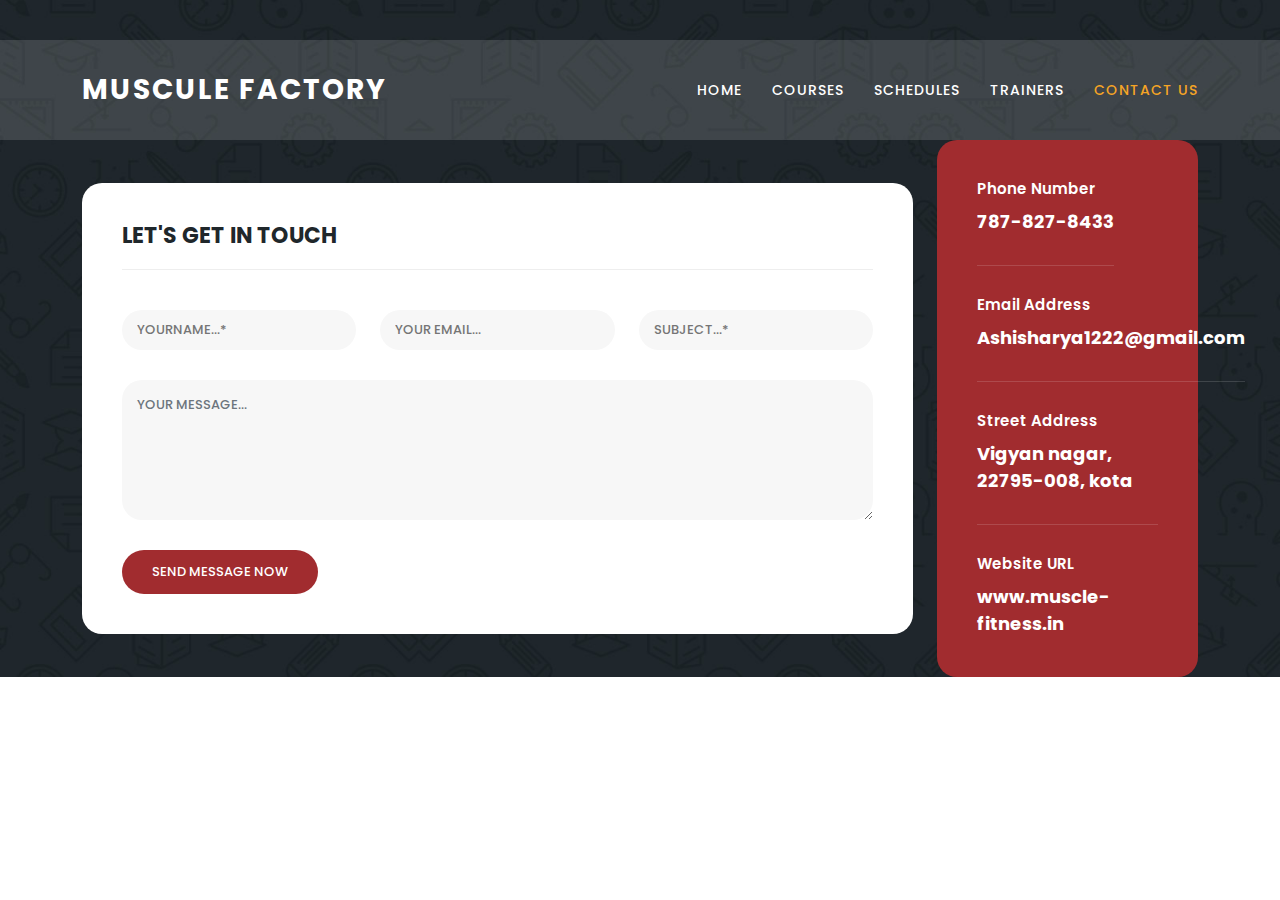
<file: muscle factory/contact-us.html>
<!DOCTYPE html>
<html lang="en">

  <head>

    <meta charset="utf-8">
    <meta name="viewport" content="width=device-width, initial-scale=1, shrink-to-fit=no">
    <link href="https://fonts.googleapis.com/css?family=Poppins:100,200,300,400,500,600,700,800,900" rel="stylesheet">

    <title>Muscule factory-contact-us</title>

 
    <link href="vendor/bootstrap/css/bootstrap.min.css" rel="stylesheet">


 
    <link rel="stylesheet" href="assets/css/fontawesome.css">
    <link rel="stylesheet" href="assets/css/muscle-factory.css">
 
  </head>

<body>



 <!-- ***** Header Area Start ***** -->
  <header class="header-area header-sticky">
      <div class="container">
          <div class="row">
              <div class="col-lg-12 col-md-12 col-sm-12 col-xs-12">
                  <nav class="main-nav">
                      <!-- ***** Logo Start ***** -->
                      <a href="index.html" class="logo">
                         Muscule factory
                      </a>
                      <!-- ***** Logo End ***** -->
                      <!-- ***** Menu Start ***** -->
                      <ul class="nav">
                          <li><a href="index.html">Home</a></li>
                          <li><a href="courses.html">courses</a></li>
                          <li><a href="schedules.html">schedules</a></li>
                          <li><a href="trainers.html">trainers</a></li>
                          <li><a href="contact-us.html" class="active">Contact Us</a></li> 
                      </ul>        

                      <!-- ***** Menu End ***** -->
                  </nav>
              </div>
          </div>
      </div>
  </header>
  <!-- ***** Header Area End ***** -->



  <section class="contact-us" id="contact">
    <div class="container">
      <div class="row">
        <div class="col-lg-9 align-self-center">
          <div class="row">
            <div class="col-lg-12">
              <form id="contact" action="" method="post">
                <div class="row">
                  <div class="col-lg-12">
                    <h2>Let's get in touch</h2>
                  </div>
                  <div class="col-lg-4">
                    <fieldset>
                      <input name="name" type="text" id="name" placeholder="YOURNAME...*" required="">
                    </fieldset>
                  </div>
                  <div class="col-lg-4">
                    <fieldset>
                    <input name="email" type="text" id="email" pattern="[^ @]*@[^ @]*" placeholder="YOUR EMAIL..." required="">
                  </fieldset>
                  </div>
                  <div class="col-lg-4">
                    <fieldset>
                      <input name="subject" type="text" id="subject" placeholder="SUBJECT...*" required="">
                    </fieldset>
                  </div>
                  <div class="col-lg-12">
                    <fieldset>
                      <textarea name="message" type="text" class="form-control" id="message" placeholder="YOUR MESSAGE..." required=""></textarea>
                    </fieldset>
                  </div>
                  <div class="col-lg-12">
                    <fieldset>
                      <button type="submit" id="form-submit" class="button">SEND MESSAGE NOW</button>
                    </fieldset>
                  </div>
                </div>
              </form>
            </div>
          </div>
        </div>
        <div class="col-lg-3">
          <div class="right-info">
            <ul>
              <li>
                <h6>Phone Number</h6>
                <span>787-827-8433</span>
              </li>
              <li>
                <h6>Email Address</h6>
                <span>Ashisharya1222@gmail.com</span>
              </li>
              <li>
                <h6>Street Address</h6>
                <span>Vigyan nagar, 22795-008, kota</span>
              </li>
              <li>
                <h6>Website URL</h6>
                <span>www.muscle-fitness.in</span>
              </li>
            </ul>
          </div>
        </div>
      </div>
    </div>
    
  </section>


</body>
</html>
</file>
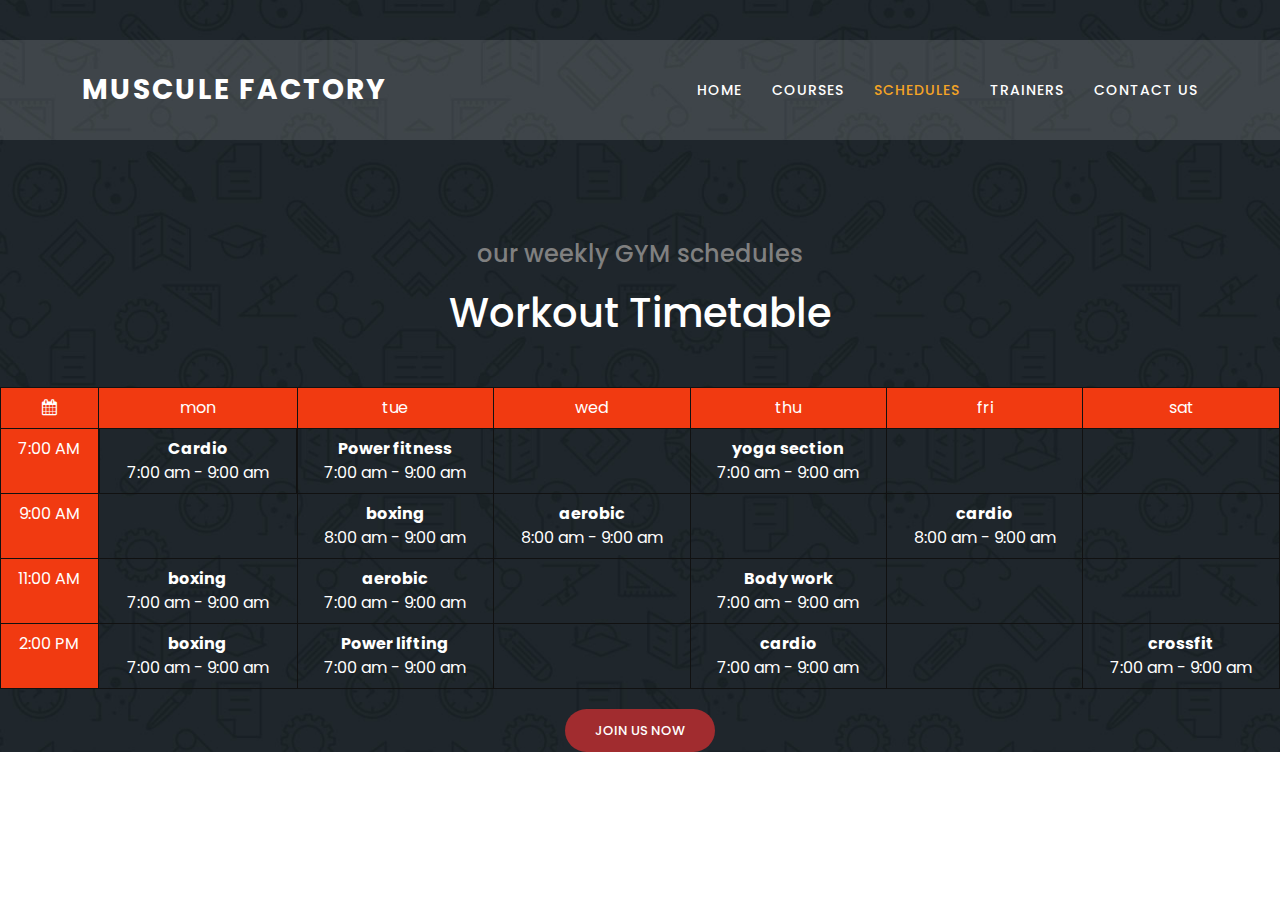
<file: muscle factory/schedules.html>
<!DOCTYPE html>
<html lang="en">

  <head>

    <meta charset="utf-8">
    <meta name="viewport" content="width=device-width, initial-scale=1, shrink-to-fit=no">
    <link href="https://fonts.googleapis.com/css?family=Poppins:100,200,300,400,500,600,700,800,900" rel="stylesheet">

    <title>Muscule factory-schedules</title>

 
    <link href="vendor/bootstrap/css/bootstrap.min.css" rel="stylesheet">


 
    <link rel="stylesheet" href="assets/css/fontawesome.css">
    <link rel="stylesheet" href="assets/css/muscle-factory.css">
   
  </head>

<body>



<!-- ***** Header Area Start ***** -->
  <header class="header-area header-sticky">
      <div class="container">
          <div class="row">
              <div class="col-lg-12 col-md-12 col-sm-12 col-xs-12">
                  <nav class="main-nav">
                      <!-- ***** Logo Start ***** -->
                      <a href="index.html" class="logo">
                         Muscule factory
                      </a>
                      <!-- ***** Logo End ***** -->
                      <!-- ***** Menu Start ***** -->
                      <ul class="nav">
                          <li><a href="index.html">Home</a></li>
                          <li><a href="courses.html">courses</a></li>
                          <li><a href="schedules.html"  class="active">schedules</a></li>
                          <li><a href="trainers.html">trainers</a></li>
                          <li><a href="contact-us.html">Contact Us</a></li> 
                      </ul>        

                      <!-- ***** Menu End ***** -->
                  </nav>
              </div>
          </div>
      </div>
  </header>
  <!-- ***** Header Area End ***** -->



  <section class="contact-us" id="contact">

    <h4 style="color: grey; margin-top: 100px; text-align: center;">our weekly GYM schedules</h4>
    <h1 style="text-align: center; margin-top: 20px; color: white;">Workout Timetable</h1>

    <table class="table table-bordered table-responsive " style="display: table; border:1px solid #111; text-align: center; margin-top: 50px; " >

      <tr style="color: white; background-color: #f13a11; ">
      <td><i class="fa fa-calendar"></i></td>
      <td>mon</td>
      <td>tue</td>
      <td>wed</td>
      <td>thu</td>
      <td>fri</td>
      <td>sat</td>
      </tr>

       <tr style="color: white; ">
      <td style="background-color: #f13a11;">7:00 AM</td>
      <td style="display: block; ">
        <strong>Cardio</strong><br>
        <span style="text-align: center;">7:00 am - 9:00 am</span>
      </td>
      <td>
        <strong>Power fitness</strong><br>
        <span style="text-align: center;">7:00 am - 9:00 am</span>
      </td>
      <td></td>
      <td>
        <strong>yoga section</strong><br>
        <span style="text-align: center;">7:00 am - 9:00 am</span>
      </td>
      <td></td>
      <td></td>
      </tr>

       <tr style="color: white;">
      <td style="background-color: #f13a11;">9:00 AM</td>
      <td></td>
      <td>
        <strong>boxing</strong><br>
        <span style="text-align: center;">8:00 am - 9:00 am</span>
      </td>
      <td>
        <strong>aerobic</strong><br>
        <span style="text-align: center;">8:00 am - 9:00 am</span>
      </td>
      <td></td>
      <td>
          <strong>cardio</strong><br>
        <span style="text-align: center;">8:00 am - 9:00 am</span>
      </td>
      <td></td>
      </tr>

       <tr style="color: white;">
      <td style="background-color: #f13a11;">11:00 AM</td>
      <td>
        <strong>boxing</strong><br>
        <span style="text-align: center;">7:00 am - 9:00 am</span>
      </td>
      <td>
        <strong>aerobic</strong><br>
        <span style="text-align: center;">7:00 am - 9:00 am</span>
      </td>
      <td></td>
      <td>
        <strong>Body work</strong><br>
        <span style="text-align: center;">7:00 am - 9:00 am</span>
      </td>
      <td></td>
      <td></td>
      </tr>

       <tr style="color: white;">
      <td style="background-color: #f13a11;">2:00 PM</td>
      <td>
        <strong>boxing</strong><br>
        <span style="text-align: center;">7:00 am - 9:00 am</span>
      </td>
      <td>
        <strong>Power lifting</strong><br>
        <span style="text-align: center;">7:00 am - 9:00 am</span>
      </td>
      <td></td>
      <td>
        <strong>cardio</strong><br>
        <span style="text-align: center;">7:00 am - 9:00 am</span>
      </td>
      <td></td>
      <td>
        <strong>crossfit</strong><br>
        <span style="text-align: center;">7:00 am - 9:00 am</span>
      </td>
      </tr>



      

    </table>

    <div class="main-button-red" style="text-align: center; margin-top: 20px;">
              <a href="contact-us.html">join us now</a>
            </div>

    
    
  </section>

 

</body>
</html>
</file>
<file: muscle factory/assets/css/muscle-factory.css>
@import url("https://fonts.googleapis.com/css?family=Poppins:100,200,300,400,500,600,700,800,900");
/* 
---------------------------------------------
reset
--------------------------------------------- 
*/




html, body, div, span, applet, object, iframe, h1, h2, h3, h4, h5, h6, p, blockquote, div
      pre, a, abbr, acronym, address, big, cite, code, del, dfn, em, font, img, ins, kbd, q,
      s, samp, small, strike, strong, sub, sup, tt, var, b, u, i, center, dl, dt, dd, ol, ul, li,
      figure, header, nav, section, article, aside, footer, figcaption {margin: 0;padding: 0; border: 0; outline: 0;}

      header, nav, section, article, aside, footer, hgroup {display: block;}


      html, body {font-family: 'Poppins', sans-serif;font-weight: 400;background-color: #fff;font-size: 16px;}

      a {text-decoration: none !important;color: #3CF;}

      a:hover {color: #FC3;}

      h1, h2, h3, h4, h5, h6 { margin-top: 0px;margin-bottom: 0px; }

      ul { margin-bottom: 0px;}

      p { font-size: 14px; line-height: 25px; color: #2a2a2a;}

      img {width: 100%;overflow: hidden;}





html,
body {
  background: #fff;
  font-family: 'Poppins', sans-serif;
}

.main-button-red a {
  font-size: 13px;
  color: #fff;
  background-color: #a12c2f;
  padding: 12px 30px;
  display: inline-block;
  border-radius: 22px;
  font-weight: 500;
  text-transform: uppercase;
  transition: all .3s;
}

.main-button-red a:hover {
  opacity: 0.9;
}

.section-heading h2 {
  line-height: 40px;
  margin-top: 0px;
  margin-bottom: 50px; 
  padding-bottom: 20px;
  border-bottom: 1px solid rgba(250,250,250,0.15);
  font-size: 22px;
  font-weight: 700;
  text-transform: uppercase;
  color: #fff;
}


/* 
---------------------------------------------
header
--------------------------------------------- 
*/




.header-area {
  background-color: rgba(250,250,250,0.15);
  position: absolute;
  top: 40px;
  left: 0;
  right: 0;
  z-index: 100;
  
}

.header-area .main-nav .logo {
  line-height: 100px;
  color: #fff;
  font-size: 28px;
  font-weight: 700;
  text-transform: uppercase;
  letter-spacing: 2px;
  float: left;
 
}

.background-header .main-nav .logo {
  line-height: 75px;
}

.background-header .nav {
  margin-top: 20px; 
}

.header-area .main-nav .nav {
  float: right;
  margin-top: 30px;
  margin-right: 0px;
  background-color: transparent;
  
}

.header-area .main-nav .nav li {
  padding-left: 15px;
  padding-right: 15px;
}

.header-area .main-nav .nav li:last-child {
  padding-right: 0px;
}

.header-area .main-nav .nav li a {
  display: block;
  font-weight: 500;
  font-size: 14px;
  text-transform: uppercase;
  color: #fff;
  height: 40px;
  line-height: 40px;
  border: transparent;
  letter-spacing: 1px;
}

.header-area .main-nav .nav li:hover a,
.header-area .main-nav .nav li a.active {
  color: #f5a425;
}

.header-area .nav {
  margin-top: 30px;
}

.header-area.header-sticky .nav li a.active {
  color: #f5a425;
}

@media (max-width: 1200px) {
  .header-area .main-nav .nav li {
    padding-left: 7px;
    padding-right: 7px;
  }
  .header-area .main-nav:before {
    display: none;
  }
}

@media (max-width: 767px) {
  .header-area .main-nav .logo {
    color: #1e1e1e;
  }

  .header-area.header-sticky .nav li a:hover,
  .header-area.header-sticky .nav li a.active {
    color: #f5a425;
    opacity: 1;
  }

  .header-area {
    background-color: #f7f7f7;
    padding: 0px 15px;
    height: 100px;
    box-shadow: none;
    text-align: center;
  }
 
  .header-area .main-nav {
    overflow: hidden;
  }
  .header-area .main-nav .nav {
    float: none;
    width: 100%;
    display: block;
    margin-left: 0px;
  }
 
  .header-area.header-sticky .nav {
    margin-top: 100px;
  }
  .header-area .main-nav .nav li {
    width: 100%;
    background: #fff;
    border-bottom: 1px solid #eee;
    padding-left: 0px;
    padding-right: 0px ;
  }
  .header-area .main-nav .nav li a {
    height: 50px ;
    line-height: 50px ;
    padding: 0px ;
    border: none ;
    background: #f7f7f7 ;
    color: #191a20;
  }
  .header-area .main-nav .nav li a:hover {
    background: #eee ;
    color: #f5a425;
  }
}


/* 
---------------------------------------------
banner
--------------------------------------------- 
*/

.main-banner {
  position: relative;
  max-height: 100%;
  overflow: hidden;
  margin-bottom: -7px;
}

#bg-video {
    min-width: 100%;
    min-height: 100vh;
    max-width: 100%;
    max-height: 100vh;
    object-fit: cover;
    z-index: -1;
}

#bg-video::-webkit-media-controls {
    display: none !important;
}

.video-overlay {
    position: absolute;
    background-color: rgba(31,39,43,0.75);
    top: 0;
    left: 0;
    bottom: 0;
    right: 0;
    width: 100%;
}

.main-banner .caption {
  position: absolute;
  top: 50%;
  transform: translateY(-50%);
}

.main-banner .caption h6 {
  margin-top: 0px;
  font-size: 15px;
  text-transform: uppercase;
  font-weight: 600;
  color: #fff;
  letter-spacing: 1px;
}

.main-banner .caption h2 {
  margin-top: 20px;
  margin-bottom: 20px;
  font-size: 36px;
  text-transform: uppercase;
  font-weight: 800;
  color: #fff;
  letter-spacing: 1px;
}

.main-banner .caption h2 em {
  font-style: normal;
  color: #f5a425;
  font-weight: 900;
}

.main-banner .caption p {
  color: #fff;
  font-size: 14px;
  max-width: 570px;
}

.main-banner .caption .main-button-red {
  margin-top: 30px;
}

@media screen and (max-width: 767px) {

  .main-banner .caption h6 {
    font-weight: 500;
  }

  .main-banner .caption h2 {
    font-size: 36px;
  }

}

/*
--------------------------------------------
speci
--------------------------------------------
*/

section.speci-section{
  background-image: url(../images/meetings-page-bg.jpg);
  background-position: center center;
  background-attachment: fixed;
  background-repeat: no-repeat;
  background-size: cover;
  padding-top: 0px;
  padding-bottom: 0px;
}

/*
---------------------------------------------
upcoming meetings
---------------------------------------------
*/

section.facts {
  background-image: url(../images/meetings-bg.jpg);
  background-position: center center;
  background-attachment: fixed;
  background-repeat: no-repeat;
  background-size: cover;
  padding-top: 230px;
  padding-bottom: 30px;
}

section.facts .categories {
  background-color: #fff;
  border-radius: 20px;
  padding: 40px;
  margin-right: 45px;
}

section.facts .categories h4 {
  font-size: 18px;
  font-weight: 600;
  color: #1f272b;
  margin-bottom: 30px;
  padding-bottom: 20px;
  border-bottom: 1px solid #eee;
}



section.facts .categories ul li a {
  font-size: 15px;
  color: #1f272b;
  font-weight: 500;
  transition: all .3s;
}

section.facts .categories ul li a:hover {
  color: #a12c2f;
}

section.facts .categories .main-button-red {
  border-top: 1px solid #eee;
  padding-top: 30px;
  margin-top: 15px;
}

section.facts .categories .main-button-red a {
  width: 100%;
  text-align: center;
}

.fact-item {
  margin-bottom: 30px;
}

.fact-item .thumb {
  position: relative;
}

.fact-item .thumb img {
  border-top-right-radius: 20px;
  border-top-left-radius: 20px;
}

.fact-item .down-content {
  background-color: #fff;
  padding: 30px;
  border-bottom-right-radius: 20px;
  border-bottom-left-radius: 20px;
}

.fact-item .down-content h4 {
  font-size: 18px;
  color: #1f272b;
  font-weight: 600;
  display: inline-block;
  margin-bottom: 15px;
}

.fact-item .down-content p {
  margin-left: 50px;
  color: #1f272b;
  font-size: 14px;
}



/*
---------------------------------------------
our facts
---------------------------------------------
*/

section.our-facts {
  background-image: url(../images/pexels-anush-gorak-1431282.jpg);
  background-position: center center;
  background-attachment: fixed;
  background-repeat: no-repeat;
  background-size: cover;
  padding: 140px 0px 125px 0px;
}

section.our-facts h2 {
  font-size: 38px;
  color: #fff;
  line-height: 50px;
  font-weight: 700;
  letter-spacing: 0.5px;
  margin-bottom: 50px;
}

.count-area-content {
  text-align: center;
  background-color: rgba(250,250,250,0.15);
  border-radius: 20px;
  padding: 25px 30px 35px 30px;
  margin: 15px 0px;
}

.percentage .count-digit:after {
  content: '%';
  margin-left: 3px;
}

.count-digit {
    margin: 5px 0px;
    color: #f5a425;
    font-weight: 700;
    font-size: 36px;
}
.count-title {
    font-size: 18px;
    font-weight: 500;
    color: #fff;
    letter-spacing: 0.5px;
}

.new-students {
  margin-top: 45px;
}

section.our-facts .video {
  text-align: center;
  margin-left: 70px;
  background-image: url(../images/video-item-bg.jpg);
  background-repeat: no-repeat;
  background-position: center center;
  background-size: cover;
  border-radius: 20px;
}

section.our-facts .video img {
  padding: 170px 0px;
  max-width: 56px;
}


/* 
---------------------------------------------
contact us
--------------------------------------------- 
*/

section.contact-us {
  background-image: url(../images/meetings-bg.jpg);
  background-position: center center;
  background-attachment: fixed;
  background-repeat: no-repeat;
  background-size: cover;
  padding: 140px 0px 0px 0px;
}

section.contact-us #contact {
  background-color: #fff;
  border-radius: 20px;
  padding: 40px;
}

section.contact-us #contact h2 {
  text-transform: uppercase;
  color: #1f272b;
  border-bottom: 1px solid #eee;
  margin-bottom: 40px;
  padding-bottom: 20px;
  font-size: 22px;
  font-weight: 700;
}

section.contact-us #contact input {
  width: 100%;
  height: 40px;
  border-radius: 20px;
  background-color: #f7f7f7;
  outline: none;
  border: none;
  box-shadow: none;
  font-size: 13px;
  font-weight: 500;
  color: #7a7a7a;
  padding: 0px 15px;
  margin-bottom: 30px;
}

section.contact-us #contact textarea {
  width: 100%;
  min-height: 140px;
  max-height: 180px;
  border-radius: 20px;
  background-color: #f7f7f7;
  outline: none;
  border: none;
  box-shadow: none;
  font-size: 13px;
  font-weight: 500;
  color: #7a7a7a;
  padding: 15px;
  margin-bottom: 30px;
}

section.contact-us #contact button {
  font-size: 13px;
  color: #fff;
  background-color: #a12c2f;
  padding: 12px 30px;
  display: inline-block;
  border-radius: 22px;
  font-weight: 500;
  text-transform: uppercase;
  transition: all .3s;
  border: none;
  outline: none;
}

section.contact-us #contact button:hover {
  opacity: 0.9;
}

section.contact-us .right-info {
  background-color: #a12c2f;
  border-radius: 20px;
  padding: 40px;
}

section.contact-us .right-info ul li {
  display: inline-block;
  border-bottom: 1px solid rgba(250,250,250,0.15);
  margin-bottom: 30px;
  padding-bottom: 30px;
}

section.contact-us .right-info ul li:last-child {
  margin-bottom: 0;
  padding-bottom: 0;
  border-bottom: none;
}

section.contact-us .right-info ul li h6 {
  color: #fff;
  font-size: 15px;
  font-weight: 600;
  margin-bottom: 10px;
}

section.contact-us .right-info ul li span {
  display: block;
  font-size: 18px;
  color: #fff;
  font-weight: 700;
}

.footer {
  text-align: center;
  margin-top: 140px;
  border-top: 1px solid rgba(250,250,250,0.15);
  padding: 50px 0px;
}
.footer p {
  text-transform: uppercase;
  font-size: 14px;
  color: #fff;
}

.footer p a {
  color: #f5a425;
}


/*
---------------------------------------------
heading page
---------------------------------------------
*/

section.heading-page {
  background-image: url(../images/pexels-li-sun-2294352.jpg);
  background-position: center center;
  background-repeat: no-repeat;
  background-size: cover;
  padding-top: 230px;
  padding-bottom: 110px;
  text-align: center;
}


section.heading-page h6 {
  margin-top: 0px;
  font-size: 15px;
  text-transform: uppercase;
  font-weight: 600;
  color: #fff;
  letter-spacing: 1px;
}

section.heading-page h2 {
  margin-top: 20px;
  margin-bottom: 20px;
  font-size: 36px;
  text-transform: uppercase;
  font-weight: 800;
  color: #fff;
  letter-spacing: 1px;
}


/*
---------------------------------------------
courses page
---------------------------------------------
*/

section.meetings-page {
 
  background-position: center center;
  background-attachment: fixed;
  background-repeat: no-repeat;
  background-size: cover;
  padding-top: 140px;
  padding-bottom: 0px;
}




/*
---------------------------------------------
trainers page
---------------------------------------------
*/

section.trainers {
  background-image: url(../images/pexels-anush-gorak-1431282.jpg);
  background-position: center center;
  background-repeat: no-repeat;
  background-size: cover;
  padding-top: 230px;
  padding-bottom: 110px;
  text-align: center;
}

section.class-section{
  background-image: url(../images/meetings-page-bg.jpg);
  background-position: center center;
  background-attachment: fixed;
  background-repeat: no-repeat;
  background-size: cover;
  padding-top: 60px;
  padding-bottom: 0px;
}


/* 
---------------------------------------------
responsive
--------------------------------------------- 
*/



@media (max-width: 992px) {

  
 

  section.facts {
    padding-top: 400px;
  }

  section.facts .categories {
    margin-right: 0px;
    margin-bottom: 30px;
  }


  section.contact-us #contact {
    margin-bottom: 30px;
  }

}
</file>
